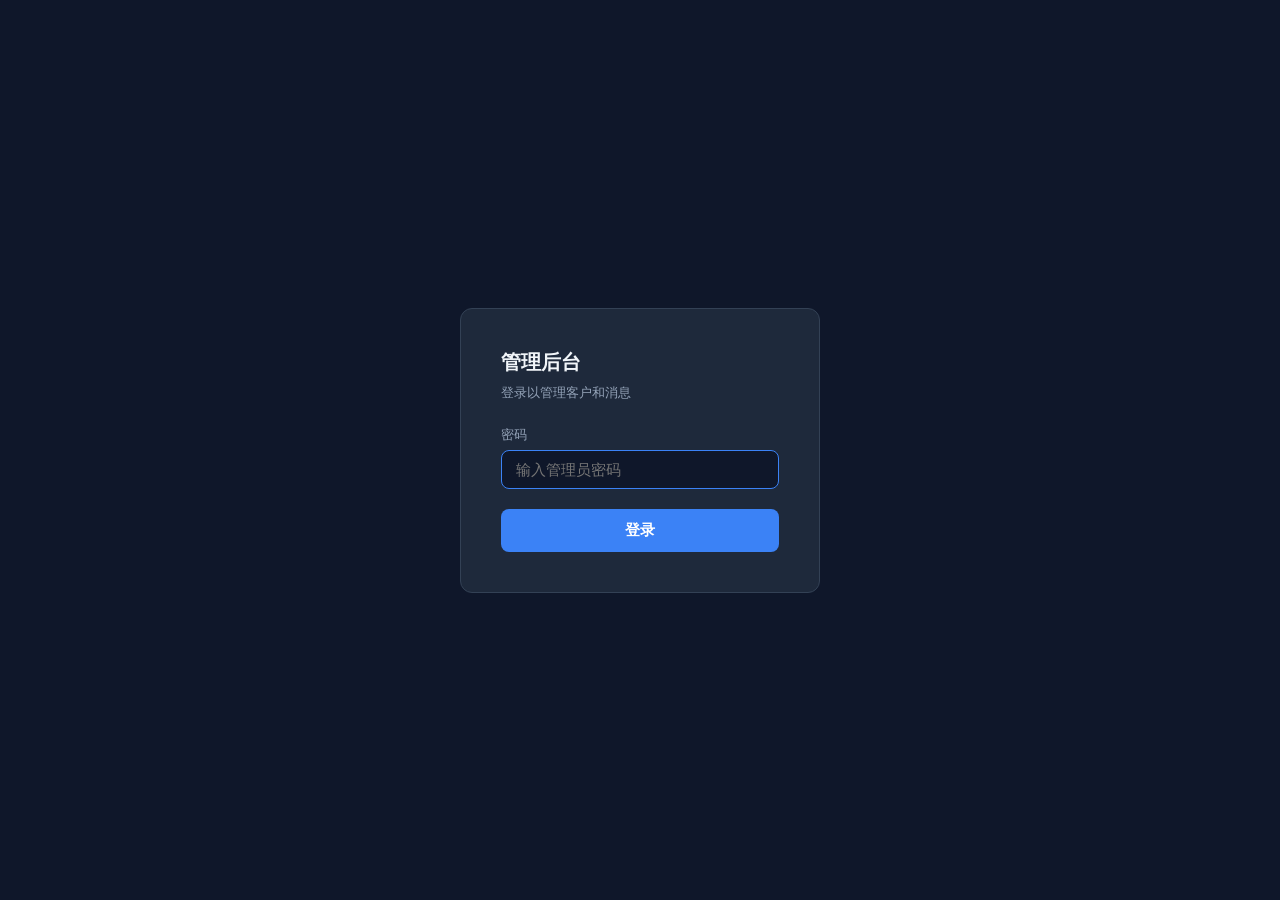
<file: templates/admin_login.html>
<!DOCTYPE html>
<html lang="en">
<head>
    <meta charset="UTF-8">
    <meta name="viewport" content="width=device-width, initial-scale=1.0">
    <title>管理后台登录 — InflatableModel.CN</title>
    <style>
        * { margin: 0; padding: 0; box-sizing: border-box; }
        body {
            font-family: -apple-system, BlinkMacSystemFont, 'Segoe UI', sans-serif;
            background: #0f172a;
            display: flex; justify-content: center; align-items: center;
            min-height: 100vh; color: #e2e8f0;
        }
        .login-box {
            background: #1e293b; border: 1px solid #334155;
            border-radius: 12px; padding: 40px; width: 360px; max-width: 90vw;
        }
        h1 { font-size: 20px; margin-bottom: 8px; color: #f1f5f9; }
        p { font-size: 13px; color: #94a3b8; margin-bottom: 24px; }
        label { display: block; font-size: 13px; color: #94a3b8; margin-bottom: 6px; }
        input {
            width: 100%; padding: 10px 14px; border-radius: 8px;
            border: 1px solid #334155; background: #0f172a; color: #e2e8f0;
            font-size: 15px; outline: none; margin-bottom: 20px;
        }
        input:focus { border-color: #3b82f6; }
        button {
            width: 100%; padding: 12px; border-radius: 8px; border: none;
            background: #3b82f6; color: #fff; font-size: 15px; font-weight: 600;
            cursor: pointer; transition: background 0.2s;
        }
        button:hover { background: #2563eb; }
        .error { color: #f87171; font-size: 13px; margin-bottom: 12px; display: none; }
    </style>
</head>
<body>
    <div class="login-box">
        <h1>管理后台</h1>
        <p>登录以管理客户和消息</p>
        <div class="error" id="error"></div>
        <label>密码</label>
        <input type="password" id="password" placeholder="输入管理员密码" autofocus>
        <button onclick="login()">登录</button>
    </div>

    <script>
        async function login() {
            const pw = document.getElementById('password').value;
            const err = document.getElementById('error');
            err.style.display = 'none';

            const res = await fetch('/api/admin/login', {
                method: 'POST',
                headers: { 'Content-Type': 'application/json' },
                body: JSON.stringify({ password: pw })
            });
            const data = await res.json();
            if (data.ok) {
                window.location.href = '/admin';
            } else {
                err.textContent = data.error || 'Login failed';
                err.style.display = 'block';
            }
        }
        document.getElementById('password').addEventListener('keydown', e => {
            if (e.key === 'Enter') login();
        });
    </script>
</body>
</html>
</file>
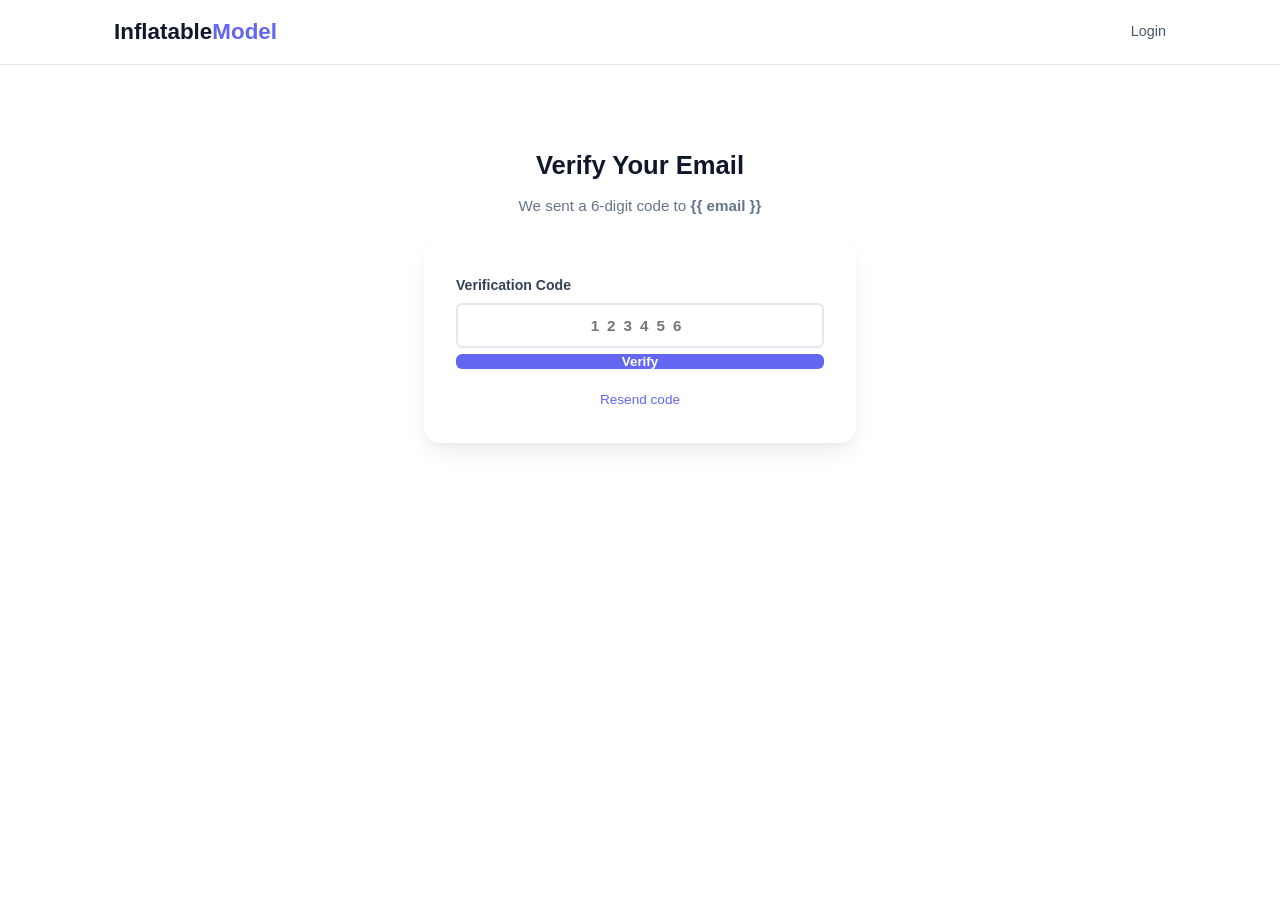
<file: templates/verify.html>
<!DOCTYPE html>
<html lang="en">
<head>
    <meta charset="UTF-8">
    <meta name="viewport" content="width=device-width, initial-scale=1.0">
    <title>Verify — InflatableModel.CN</title>
    <link rel="stylesheet" href="/static/css/style.css">
</head>
<body>
    <nav class="navbar">
        <div class="nav-container">
            <a href="/" class="logo">Inflatable<span>Model</span></a>
            <div class="nav-links"><a href="/login">Login</a></div>
        </div>
    </nav>

    <div class="page-section-sm" style="padding-top: 80px;">
        <h2 class="section-title text-center">Verify Your Email</h2>
        <p class="section-subtitle text-center">
            We sent a 6-digit code to <strong>{{ email }}</strong>
        </p>

        <div class="card">
            <div class="form-group">
                <label for="code">Verification Code</label>
                <input type="text" id="code" maxlength="6" placeholder="123456" class="verify-code-input">
            </div>
            <button class="btn btn-primary btn-full" onclick="verifyCode()" id="verifyBtn">Verify</button>
            <div id="verifyError" class="error-msg" style="display:none;"></div>
            <p class="text-center mt-4 text-sm">
                <a href="#" onclick="resendCode()" style="color:var(--primary);">Resend code</a>
            </p>
        </div>
    </div>

    <script>
        document.getElementById('code').addEventListener('input', function(e) {
            this.value = this.value.replace(/[^0-9]/g, '').slice(0, 6);
        });

        async function verifyCode() {
            const code = document.getElementById('code').value.trim();
            if (code.length !== 6) { showError('Please enter the 6-digit code.'); return; }

            const btn = document.getElementById('verifyBtn');
            btn.disabled = true;
            btn.textContent = 'Verifying...';

            try {
                const resp = await fetch('/api/verify', {
                    method: 'POST',
                    headers: { 'Content-Type': 'application/json' },
                    body: JSON.stringify({ code })
                });
                const data = await resp.json();
                if (data.ok) {
                    window.location.href = '/generate';
                } else {
                    showError(data.error || 'Invalid code.');
                }
            } catch (e) {
                showError('Network error. Please try again.');
            } finally {
                btn.disabled = false;
                btn.textContent = 'Verify';
            }
        }

        async function resendCode() {
            try {
                const resp = await fetch('/api/resend-code', { method: 'POST' });
                const data = await resp.json();
                alert(data.ok ? 'New code sent (demo: 123456).' : (data.error || 'Failed.'));
            } catch (e) {
                alert('Network error.');
            }
        }

        function showError(msg) {
            const el = document.getElementById('verifyError');
            el.textContent = msg;
            el.style.display = 'block';
        }
    </script>
</body>
</html>
</file>
<file: static/css/style.css>
/* ================================================================
   InflatableModel — Main Stylesheet
   ================================================================ */

:root {
  --primary: #6366f1;
  --primary-hover: #4f46e5;
  --primary-light: #e0e7ff;
  --dark: #0f172a;
  --dark-2: #1e293b;
  --gray-50: #f8fafc;
  --gray-100: #f1f5f9;
  --gray-200: #e2e8f0;
  --gray-300: #cbd5e1;
  --gray-400: #94a3b8;
  --gray-500: #64748b;
  --gray-600: #475569;
  --gray-700: #334155;
  --gray-800: #1e293b;
  --white: #ffffff;
  --success: #10b981;
  --error: #ef4444;
  --warning: #f59e0b;
  --radius-sm: 6px;
  --radius: 10px;
  --radius-lg: 16px;
  --radius-xl: 24px;
  --shadow-sm: 0 1px 2px rgba(0,0,0,.05);
  --shadow: 0 4px 6px -1px rgba(0,0,0,.07), 0 2px 4px -2px rgba(0,0,0,.05);
  --shadow-lg: 0 10px 25px -5px rgba(0,0,0,.1), 0 4px 10px -6px rgba(0,0,0,.05);
  --shadow-xl: 0 20px 50px -12px rgba(0,0,0,.15);
  --font: 'Inter', -apple-system, BlinkMacSystemFont, 'Segoe UI', Roboto, sans-serif;
}

/* ── Reset ──────────────────────────────────────────────────────────────── */
*, *::before, *::after { box-sizing: border-box; margin: 0; padding: 0; }
html { scroll-behavior: smooth; }
body {
  font-family: var(--font);
  color: var(--gray-800);
  background: var(--white);
  line-height: 1.6;
  -webkit-font-smoothing: antialiased;
}
a { color: inherit; text-decoration: none; }
img { max-width: 100%; display: block; }
ul { list-style: none; }

/* ── Container ──────────────────────────────────────────────────────────── */
.container { max-width: 1100px; margin: 0 auto; padding: 0 24px; }

/* ── Navbar ─────────────────────────────────────────────────────────────── */
.navbar {
  position: sticky;
  top: 0;
  z-index: 100;
  background: rgba(255,255,255,.85);
  backdrop-filter: blur(12px);
  border-bottom: 1px solid var(--gray-200);
}
.nav-container {
  max-width: 1100px;
  margin: 0 auto;
  padding: 0 24px;
  display: flex;
  align-items: center;
  justify-content: space-between;
  height: 64px;
}
.logo {
  font-size: 1.4rem;
  font-weight: 800;
  color: var(--dark);
}
.logo span { color: var(--primary); }
.nav-links { display: flex; align-items: center; gap: 24px; }
.nav-links a { font-size: .9rem; font-weight: 500; color: var(--gray-600); transition: color .2s; }
.nav-links a:hover { color: var(--primary); }

/* ── Buttons ────────────────────────────────────────────────────────────── */
.btn {
  display: inline-flex;
  align-items: center;
  justify-content: center;
  gap: 8px;
  border: none;
  cursor: pointer;
  font-family: var(--font);
  font-weight: 600;
  border-radius: var(--radius-sm);
  transition: all .2s;
}
.btn:disabled { opacity: .5; cursor: not-allowed; }
.btn-primary {
  background: var(--primary);
  color: var(--white);
}
.btn-primary:hover:not(:disabled) {
  background: var(--primary-hover);
  transform: translateY(-1px);
  box-shadow: var(--shadow);
}
.btn-outline {
  background: transparent;
  border: 2px solid var(--gray-300);
  color: var(--gray-700);
}
.btn-outline:hover { border-color: var(--primary); color: var(--primary); }
.btn-sm { padding: 6px 16px; font-size: .85rem; }
.btn-lg { padding: 14px 32px; font-size: 1rem; border-radius: var(--radius); }
.btn-full { width: 100%; }

.link-btn {
  background: none;
  border: none;
  color: var(--primary);
  font-weight: 600;
  cursor: pointer;
  font-family: var(--font);
  font-size: inherit;
  text-decoration: underline;
}
.link-btn:hover { color: var(--primary-hover); }

/* ── Hero ───────────────────────────────────────────────────────────────── */
.hero {
  position: relative;
  min-height: 85vh;
  display: flex;
  align-items: center;
  justify-content: center;
  text-align: center;
  overflow: hidden;
  padding: 80px 24px;
}
.hero-bg {
  position: absolute;
  inset: 0;
  background: linear-gradient(135deg, rgba(99,102,241,.08) 0%, rgba(139,92,246,.05) 50%, rgba(99,102,241,.03) 100%);
  z-index: 0;
}
.hero-bg::after {
  content: '';
  position: absolute;
  top: -50%;
  right: -30%;
  width: 800px;
  height: 800px;
  background: radial-gradient(circle, rgba(99,102,241,.1), transparent 70%);
  border-radius: 50%;
}
.hero-content { position: relative; z-index: 1; max-width: 720px; }
.hero h1 { font-size: 3.2rem; font-weight: 800; color: var(--dark); line-height: 1.2; margin-bottom: 20px; }
.hero h1 span { color: var(--primary); }
.hero-sub { font-size: 1.15rem; color: var(--gray-500); margin-bottom: 40px; max-width: 540px; margin-left: auto; margin-right: auto; }
.hero-cta { display: flex; gap: 16px; justify-content: center; flex-wrap: wrap; }

/* ── Features ───────────────────────────────────────────────────────────── */
.features { padding: 100px 0; background: var(--gray-50); }
.features h2 { text-align: center; font-size: 2.2rem; font-weight: 700; color: var(--dark); margin-bottom: 48px; }
.feature-grid { display: grid; grid-template-columns: repeat(auto-fit, minmax(240px, 1fr)); gap: 24px; }
.feature-card {
  background: var(--white);
  border-radius: var(--radius-lg);
  padding: 32px 28px;
  box-shadow: var(--shadow);
  transition: transform .2s, box-shadow .2s;
}
.feature-card:hover { transform: translateY(-3px); box-shadow: var(--shadow-lg); }
.feature-icon { font-size: 2rem; margin-bottom: 16px; }
.feature-card h3 { font-size: 1.15rem; font-weight: 600; margin-bottom: 8px; color: var(--dark); }
.feature-card p { font-size: .92rem; color: var(--gray-500); line-height: 1.6; }

/* ── How It Works ───────────────────────────────────────────────────────── */
.how-it-works { padding: 100px 0; }
.how-it-works h2 { text-align: center; font-size: 2.2rem; font-weight: 700; color: var(--dark); margin-bottom: 48px; }
.steps { display: flex; align-items: flex-start; justify-content: center; gap: 0; flex-wrap: wrap; }
.step { text-align: center; max-width: 200px; flex-shrink: 0; }
.step-number {
  width: 56px; height: 56px;
  border-radius: 50%;
  background: var(--primary-light);
  color: var(--primary);
  font-size: 1.3rem; font-weight: 800;
  display: flex; align-items: center; justify-content: center;
  margin: 0 auto 16px;
}
.step h3 { font-size: 1rem; font-weight: 600; color: var(--dark); margin-bottom: 8px; }
.step p { font-size: .85rem; color: var(--gray-500); line-height: 1.5; }
.step-arrow { font-size: 1.8rem; color: var(--gray-300); padding: 16px 8px 0; align-self: flex-start; }
@media (max-width: 768px) {
  .steps { flex-direction: column; align-items: center; gap: 32px; }
  .step-arrow { transform: rotate(90deg); padding: 0; }
}

/* ── Portfolio / Gallery ────────────────────────────────────────────────── */
.portfolio {
  padding: 100px 0;
  background: var(--white);
}
.portfolio h2 {
  text-align: center;
  font-size: 2.2rem;
  font-weight: 700;
  color: var(--dark);
  margin-bottom: 12px;
}
.portfolio-sub {
  text-align: center;
  color: var(--gray-500);
  font-size: 1.05rem;
  margin-bottom: 48px;
}
.portfolio-grid {
  display: grid;
  grid-template-columns: repeat(3, 1fr);
  gap: 20px;
}
@media (max-width: 768px) {
  .portfolio-grid { grid-template-columns: repeat(2, 1fr); }
}
@media (max-width: 480px) {
  .portfolio-grid { grid-template-columns: 1fr; }
}
.portfolio-item {
  position: relative;
  border-radius: var(--radius);
  overflow: hidden;
  aspect-ratio: 4 / 3;
  background: var(--gray-100);
  cursor: pointer;
  box-shadow: var(--shadow);
  transition: transform .25s, box-shadow .25s;
}
.portfolio-item:hover {
  transform: translateY(-4px);
  box-shadow: var(--shadow-lg);
}
.portfolio-item img {
  width: 100%;
  height: 100%;
  object-fit: cover;
  transition: transform .4s;
}
.portfolio-item:hover img {
  transform: scale(1.05);
}
.portfolio-overlay {
  position: absolute;
  bottom: 0;
  left: 0;
  right: 0;
  background: linear-gradient(transparent, rgba(0,0,0,.85));
  padding: 40px 16px 16px;
  color: var(--white);
  display: flex;
  flex-direction: column;
  gap: 4px;
}
.portfolio-title {
  font-weight: 700;
  font-size: .95rem;
  line-height: 1.2;
}
.portfolio-desc {
  font-weight: 400;
  font-size: .75rem;
  opacity: .85;
  line-height: 1.1;
}

/* ── CTA Section ────────────────────────────────────────────────────────── */
.cta-section {
  padding: 80px 0;
  background: linear-gradient(135deg, var(--primary), #7c3aed);
  text-align: center;
  color: var(--white);
}
.cta-section h2 { font-size: 2rem; font-weight: 700; margin-bottom: 16px; }
.cta-section p { font-size: 1.05rem; opacity: .85; margin-bottom: 32px; }
.cta-section .btn-primary {
  background: var(--white);
  color: var(--primary);
}
.cta-section .btn-primary:hover { background: var(--gray-100); }

/* ── Footer ─────────────────────────────────────────────────────────────── */
.footer { padding: 32px 0; background: var(--dark); color: var(--gray-400); text-align: center; font-size: .85rem; }
.footer a { color: var(--gray-300); }
.footer a:hover { color: var(--white); }

/* ── Page Sections ──────────────────────────────────────────────────────── */
.page-section { padding: 60px 24px; min-height: calc(100vh - 64px - 80px); }

/* ── Forms ──────────────────────────────────────────────────────────────── */
.form-page { max-width: 640px; }
.form-header { text-align: center; margin-bottom: 40px; }
.form-header h1 { font-size: 2rem; font-weight: 700; color: var(--dark); margin-bottom: 12px; }
.form-header p { color: var(--gray-500); font-size: 1rem; }

.contact-form { display: flex; flex-direction: column; gap: 20px; }
.form-row { display: grid; grid-template-columns: 1fr 1fr; gap: 20px; }
@media (max-width: 540px) { .form-row { grid-template-columns: 1fr; } }

.form-group { display: flex; flex-direction: column; gap: 6px; }
.form-group label { font-size: .88rem; font-weight: 600; color: var(--gray-700); }
.required { color: var(--error); }
.optional { font-weight: 400; color: var(--gray-400); font-size: .82rem; }

.form-group input,
.form-group textarea {
  font-family: var(--font);
  font-size: .95rem;
  padding: 12px 16px;
  border: 2px solid var(--gray-200);
  border-radius: var(--radius-sm);
  outline: none;
  transition: border-color .2s, box-shadow .2s;
  background: var(--white);
}
.form-group input:focus,
.form-group textarea:focus {
  border-color: var(--primary);
  box-shadow: 0 0 0 3px var(--primary-light);
}
.form-group textarea { resize: vertical; }

.form-error {
  background: #fef2f2;
  color: var(--error);
  padding: 12px 16px;
  border-radius: var(--radius-sm);
  font-size: .88rem;
  border: 1px solid #fecaca;
}
.hidden { display: none !important; }

/* ── Success Card ───────────────────────────────────────────────────────── */
.success-card {
  text-align: center;
  padding: 48px 24px;
}
.success-icon {
  width: 72px; height: 72px;
  border-radius: 50%;
  background: #d1fae5;
  color: var(--success);
  font-size: 2rem;
  display: flex; align-items: center; justify-content: center;
  margin: 0 auto 20px;
}
.success-card h2 { font-size: 1.6rem; color: var(--dark); margin-bottom: 12px; }
.success-card p { color: var(--gray-500); margin-bottom: 28px; font-size: 1rem; }

/* ── Verify Page ────────────────────────────────────────────────────────── */
.verify-page { max-width: 480px; display: flex; flex-direction: column; gap: 24px; }
.verify-card {
  background: var(--white);
  padding: 40px 32px;
  border-radius: var(--radius-lg);
  box-shadow: var(--shadow-lg);
}
.verify-header { text-align: center; margin-bottom: 28px; }
.verify-icon { font-size: 2.5rem; margin-bottom: 12px; }
.verify-header h1 { font-size: 1.6rem; font-weight: 700; color: var(--dark); margin-bottom: 8px; }
.verify-header p { color: var(--gray-500); font-size: .95rem; }
.hint { margin-top: 12px !important; font-size: .85rem; color: var(--gray-400); }
.hint strong { color: var(--primary); font-weight: 700; }

.code-inputs { display: flex; gap: 8px; justify-content: center; margin-bottom: 24px; }
.code-digit {
  width: 48px; height: 56px;
  text-align: center;
  font-size: 1.4rem;
  font-weight: 700;
  border: 2px solid var(--gray-200);
  border-radius: var(--radius-sm);
  outline: none;
  transition: border-color .2s, box-shadow .2s;
}
.code-digit:focus {
  border-color: var(--primary);
  box-shadow: 0 0 0 3px var(--primary-light);
}
.verify-footer { text-align: center; margin-top: 20px; font-size: .88rem; color: var(--gray-500); }
.verify-footer p { margin-bottom: 6px; }

/* ── Spinner ────────────────────────────────────────────────────────────── */
.spinner {
  width: 32px; height: 32px;
  border: 3px solid var(--gray-200);
  border-top-color: var(--primary);
  border-radius: 50%;
  animation: spin .7s linear infinite;
  margin: 16px auto 0;
}
@keyframes spin { to { transform: rotate(360deg); } }

/* ── Generate Page ──────────────────────────────────────────────────────── */
.generate-page { max-width: 1100px; }
.generate-page > h1 { text-align: center; font-size: 2rem; font-weight: 700; color: var(--dark); margin-bottom: 8px; }
.generate-sub { text-align: center; color: var(--gray-500); font-size: 1rem; margin-bottom: 40px; }

.generate-layout {
  display: grid;
  grid-template-columns: 1fr 1fr;
  gap: 32px;
  align-items: start;
}
@media (max-width: 860px) { .generate-layout { grid-template-columns: 1fr; } }

.generate-form-panel { display: flex; flex-direction: column; gap: 20px; }

/* Upload zone */
.upload-zone {
  border: 3px dashed var(--gray-300);
  border-radius: var(--radius-lg);
  padding: 48px 24px;
  text-align: center;
  cursor: pointer;
  transition: border-color .2s, background .2s;
}
.upload-zone:hover, .upload-zone.dragover {
  border-color: var(--primary);
  background: var(--primary-light);
}
.upload-icon { font-size: 3rem; margin-bottom: 12px; }
.upload-zone p { color: var(--gray-500); font-size: .92rem; margin-bottom: 4px; }

/* Image preview */
.image-preview {
  position: relative;
  border-radius: var(--radius);
  overflow: hidden;
  box-shadow: var(--shadow);
}
.image-preview img { width: 100%; max-height: 300px; object-fit: cover; }
.image-preview .btn {
  position: absolute;
  top: 8px;
  right: 8px;
  background: rgba(0,0,0,.6);
  color: var(--white);
  border: none;
  border-radius: var(--radius-sm);
  padding: 4px 10px;
  font-size: 1.1rem;
}

/* Preview panel */
.generate-preview-panel { position: sticky; top: 80px; }
.preview-container {
  width: 100%;
  aspect-ratio: 1;
  background: var(--gray-100);
  border-radius: var(--radius-lg);
  overflow: hidden;
  display: flex;
  align-items: center;
  justify-content: center;
  box-shadow: var(--shadow);
}
.preview-placeholder { text-align: center; color: var(--gray-400); font-size: .95rem; }

/* Generate status */
.generate-status {
  padding: 12px 16px;
  border-radius: var(--radius-sm);
  background: var(--primary-light);
  color: var(--primary);
  font-size: .88rem;
  font-weight: 500;
  text-align: center;
}

/* ── Locked ─────────────────────────────────────────────────────────────── */
.locked-card {
  max-width: 480px;
  margin: 80px auto;
  text-align: center;
  padding: 48px 32px;
  background: var(--white);
  border-radius: var(--radius-lg);
  box-shadow: var(--shadow-lg);
}
.locked-icon { font-size: 3rem; margin-bottom: 16px; }
.locked-card h1 { font-size: 1.8rem; font-weight: 700; color: var(--dark); margin-bottom: 12px; }
.locked-card p { color: var(--gray-500); margin-bottom: 28px; }

/* ── Responsive ─────────────────────────────────────────────────────────── */
@media (max-width: 640px) {
  .hero h1 { font-size: 2rem; }
  .hero-cta { flex-direction: column; align-items: center; }
  .code-digit { width: 40px; height: 48px; font-size: 1.2rem; }
}

/* ── Utility classes ────────────────────────────────────────────────────── */
.text-center { text-align: center; }
.text-sm { font-size: .85rem; }
.mt-4 { margin-top: 16px; }

/* ── Active nav state ───────────────────────────────────────────────────── */
.nav-links a.active {
  color: var(--primary);
  font-weight: 600;
}

/* ── Brand (alias for logo) ─────────────────────────────────────────────── */
.brand {
  font-size: 1.4rem;
  font-weight: 800;
  color: var(--dark);
}

/* ── Error / Success messages ───────────────────────────────────────────── */
.error-msg {
  background: #fef2f2;
  color: var(--error);
  padding: 12px 16px;
  border-radius: var(--radius-sm);
  font-size: .88rem;
  border: 1px solid #fecaca;
  margin-top: 12px;
}
.success-msg {
  background: #f0fdf4;
  color: var(--success);
  padding: 12px 16px;
  border-radius: var(--radius-sm);
  font-size: .88rem;
  border: 1px solid #bbf7d0;
  margin-top: 12px;
}

/* ── Divider ────────────────────────────────────────────────────────────── */
.divider {
  display: flex;
  align-items: center;
  gap: 16px;
  margin: 24px 0;
  font-size: .85rem;
  color: var(--gray-400);
}
.divider::before,
.divider::after {
  content: '';
  flex: 1;
  height: 1px;
  background: var(--gray-200);
}

/* ── Card ───────────────────────────────────────────────────────────────── */
.card {
  background: var(--white);
  padding: 32px;
  border-radius: var(--radius-lg);
  box-shadow: var(--shadow-lg);
}

/* ── Section heading styles ─────────────────────────────────────────────── */
.section-title {
  font-size: 1.6rem;
  font-weight: 700;
  color: var(--dark);
  margin-bottom: 8px;
}
.section-subtitle {
  color: var(--gray-500);
  font-size: .95rem;
  margin-bottom: 24px;
}

/* ── Page section small ─────────────────────────────────────────────────── */
.page-section-sm {
  max-width: 480px;
  margin: 0 auto;
  padding: 60px 24px;
}

/* ── Login layout ───────────────────────────────────────────────────────── */
.login-layout {
  min-height: calc(100vh - 64px);
  display: flex;
  align-items: center;
  justify-content: center;
  padding: 40px 24px;
}
.login-layout .card {
  display: grid;
  grid-template-columns: 1fr 1fr;
  gap: 40px;
  max-width: 900px;
  width: 100%;
}
@media (max-width: 720px) {
  .login-layout .card { grid-template-columns: 1fr; }
}
.login-form-col {
  display: flex;
  flex-direction: column;
}
.login-brand-col {
  display: flex;
  flex-direction: column;
  justify-content: center;
  padding: 24px;
  background: linear-gradient(135deg, var(--primary), #7c3aed);
  border-radius: var(--radius);
  color: var(--white);
}
.login-brand-col h3 {
  font-size: 1.4rem;
  font-weight: 700;
  margin-bottom: 12px;
}
.login-brand-col p {
  font-size: .9rem;
  opacity: .9;
  line-height: 1.6;
}

/* ── Verify code input ──────────────────────────────────────────────────── */
.verify-code-input {
  font-family: var(--font);
  font-size: 1.8rem;
  font-weight: 700;
  letter-spacing: 8px;
  text-align: center;
  padding: 12px 16px;
  border: 2px solid var(--gray-200);
  border-radius: var(--radius-sm);
  outline: none;
  transition: border-color .2s, box-shadow .2s;
  background: var(--white);
}
.verify-code-input:focus {
  border-color: var(--primary);
  box-shadow: 0 0 0 3px var(--primary-light);
}

/* ── Secondary button ───────────────────────────────────────────────────── */
.btn-secondary {
  background: var(--gray-100);
  color: var(--gray-700);
}
.btn-secondary:hover:not(:disabled) {
  background: var(--gray-200);
}

/* ── Upload zone children ───────────────────────────────────────────────── */
.upload-content {
  pointer-events: none;
}
.browse-link {
  color: var(--primary);
  font-weight: 600;
  text-decoration: underline;
}

/* ── Generate status card ───────────────────────────────────────────────── */
.status-card {
  padding: 24px;
  border-radius: var(--radius);
  background: var(--gray-50);
  text-align: center;
  margin-top: 20px;
}
.timer {
  font-size: 1.5rem;
  font-weight: 700;
  color: var(--gray-600);
  font-variant-numeric: tabular-nums;
  margin-top: 8px;
}
.progress-label {
  font-size: .82rem;
  color: var(--gray-400);
  margin-top: 4px;
}

/* ── Generate result ────────────────────────────────────────────────────── */
.generate-result {
  margin-top: 24px;
}
.download-links {
  display: flex;
  gap: 12px;
  justify-content: center;
  margin-top: 16px;
  flex-wrap: wrap;
}

/* ── Admin Layout ────────────────────────────────────────────── */
.admin-layout {
  display: flex;
  height: calc(100vh - var(--nav-height));
}
.admin-sidebar {
  width: 280px;
  border-right: 1px solid var(--border);
  overflow-y: auto;
  background: var(--bg);
  flex-shrink: 0;
}
.admin-sidebar-header {
  padding: 14px 16px;
  border-bottom: 1px solid var(--border);
  display: flex;
  justify-content: space-between;
  align-items: center;
}
.admin-main {
  flex: 1;
  display: flex;
  flex-direction: column;
  min-width: 0;
}
.admin-tabs {
  display: flex;
  border-bottom: 1px solid var(--border);
  background: var(--surface);
  flex-shrink: 0;
}
.admin-tab {
  padding: 12px 24px;
  border: none;
  background: none;
  cursor: pointer;
  font-weight: 500;
  font-size: .875rem;
  color: var(--text-secondary);
  border-bottom: 2px solid transparent;
  font-family: var(--font);
  transition: color .15s, border-color .15s;
}
.admin-tab.active {
  color: var(--primary);
  border-bottom-color: var(--primary);
}
.customer-item {
  padding: 12px 16px;
  border-bottom: 1px solid var(--border);
  cursor: pointer;
  transition: background .15s;
}
.customer-item:hover,
.customer-item.active {
  background: var(--primary-light);
}
.customer-item .name {
  font-weight: 600;
  font-size: .875rem;
  color: var(--text);
}
.customer-item .meta {
  font-size: .75rem;
  color: var(--text-secondary);
  margin-top: 2px;
}
.badge {
  background: var(--primary);
  color: #fff;
  border-radius: 999px;
  padding: 1px 7px;
  font-size: .6875rem;
  margin-left: 6px;
}
.admin-info-bar {
  padding: 10px 16px;
  background: var(--primary-light);
  border-bottom: 1px solid var(--border);
  font-size: .8125rem;
  display: none;
  flex-shrink: 0;
}
.admin-info-bar span {
  margin-right: 20px;
  color: var(--text);
}
.admin-chat-area {
  flex: 1;
  overflow-y: auto;
  padding: 16px;
  background: var(--surface);
}
.admin-reply-bar {
  display: none;
  padding: 12px 16px;
  border-top: 1px solid var(--border);
  background: var(--surface);
  flex-shrink: 0;
}
.admin-reply-bar .reply-row {
  display: flex;
  gap: 8px;
  align-items: center;
}
.admin-reply-bar input[type="text"] {
  flex: 1;
  font-family: var(--font);
  font-size: .9375rem;
  padding: 10px 14px;
  border: 1px solid var(--border);
  border-radius: var(--radius);
  outline: none;
  color: var(--text);
}
.admin-reply-bar input[type="text"]:focus {
  border-color: var(--primary);
}

.msg-bubble {
  max-width: 70%;
  margin-bottom: 10px;
  padding: 10px 16px;
  border-radius: 12px;
  font-size: .875rem;
  line-height: 1.5;
}
.msg-bubble.customer {
  background: var(--primary-light);
  color: var(--text);
  margin-right: auto;
}
.msg-bubble.admin {
  background: var(--primary);
  color: #fff;
  margin-left: auto;
}
.msg-bubble.system {
  background: var(--border-light);
  color: var(--text-muted);
  text-align: center;
  max-width: 100%;
  margin: 8px auto;
  font-size: .8125rem;
}
.msg-bubble img.chat-img {
  max-width: 200px;
  border-radius: 8px;
  cursor: pointer;
  margin-top: 6px;
  border: 1px solid var(--border);
}

/* ── Admin Traffic ───────────────────────────────────────────── */
.traffic-area {
  display: none;
  overflow-y: auto;
  flex: 1;
  padding: 20px;
}
.traffic-grid {
  display: grid;
  grid-template-columns: repeat(3, 1fr);
  gap: 16px;
  margin-bottom: 24px;
}
.traffic-card {
  background: var(--surface);
  border: 1px solid var(--border);
  border-radius: var(--radius-lg);
  padding: 20px;
  text-align: center;
}
.traffic-card .num {
  font-size: 1.75rem;
  font-weight: 700;
  color: var(--primary);
}
.traffic-card .lbl {
  color: var(--text-secondary);
  font-size: .8125rem;
  margin-top: 4px;
}
.traffic-section {
  margin-bottom: 24px;
}
.traffic-section h3 {
  font-size: .9375rem;
  font-weight: 600;
  margin-bottom: 10px;
  color: var(--text);
}
.traffic-table {
  width: 100%;
  border-collapse: collapse;
}
.traffic-table th,
.traffic-table td {
  padding: 8px 14px;
  border-bottom: 1px solid var(--border);
  text-align: left;
  font-size: .8125rem;
}
.traffic-table th {
  background: var(--bg);
  font-weight: 600;
  color: var(--text);
}
.traffic-table td {
  color: var(--text-secondary);
}

/* ── Image Preview (chat) ────────────────────────────────────── */
.img-preview-wrap {
  position: relative;
  display: inline-block;
  margin-bottom: 8px;
}
.img-preview-wrap img {
  max-height: 100px;
  border-radius: var(--radius);
  border: 1px solid var(--border);
}
.img-preview-wrap .remove-btn {
  position: absolute;
  top: 2px;
  right: 2px;
  background: rgba(0,0,0,.55);
  color: #fff;
  border: none;
  border-radius: 50%;
  width: 20px;
  height: 20px;
  cursor: pointer;
  font-size: 11px;
  line-height: 20px;
  text-align: center;
}

/* ── Button Icon ─────────────────────────────────────────────── */
.btn-icon {
  width: 40px;
  height: 40px;
  padding: 0;
  border-radius: var(--radius);
}

/* ── Admin Responsive ────────────────────────────────────────── */
@media (max-width: 768px) {
  .admin-layout { flex-direction: column; }
  .admin-sidebar { width: 100%; max-height: 200px; }
  .traffic-grid { grid-template-columns: 1fr; }
}
</file>
